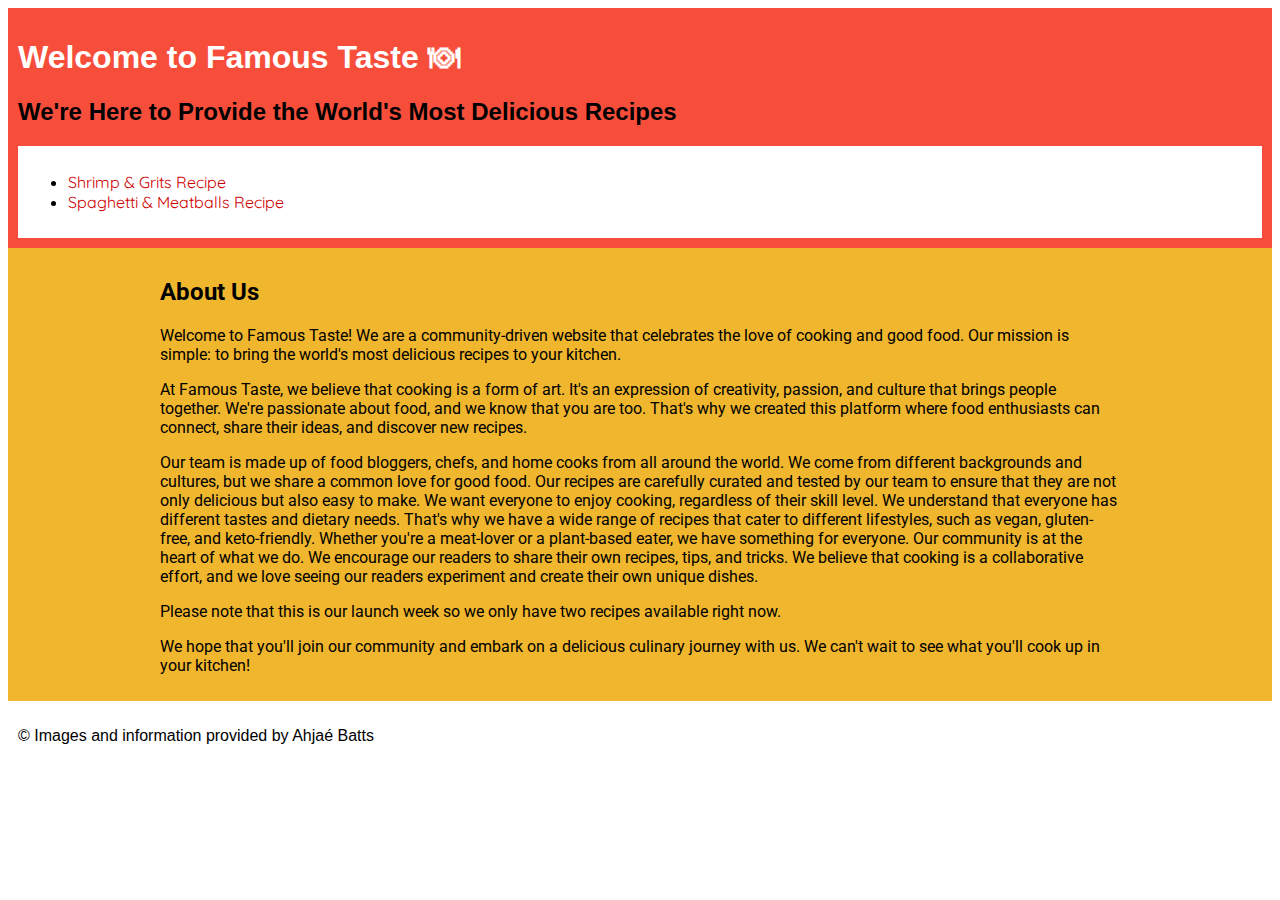
<file: index.html>
<!DOCTYPE html>
<html lang="en">
    <head>
      <link rel="stylesheet" href="css/style.css">
        <meta charset="UTF-8">
        <title>Famoustaste</title>
    </head>
    <body>
    <header>
        <h1>
            Welcome to Famous Taste 🍽
        </h1>
        <h2>We're Here to Provide the World's Most Delicious Recipes</h2>
        <nav>
          <ul>
            <li><a href="shrimpandgrits.html">Shrimp & Grits Recipe </a></li>
            <li><a href="spaghettiandmeatballs.html">Spaghetti & Meatballs Recipe </a></li>
          </ul>
        </nav>
      </header> 
      <main>
        <div class="content">
        <h2>
            About Us
        </h2>
        <p>Welcome to Famous Taste! We are a community-driven website that celebrates the love of cooking and good food. 
            Our mission is simple: to bring the world's most delicious recipes to your kitchen.</p>
        <p>At Famous Taste, we believe that cooking is a form of art. It's an expression of creativity, passion, and culture that brings people together. 
            We're passionate about food, and we know that you are too. That's why we created this platform where food enthusiasts can connect, share their ideas, 
            and discover new recipes. </p>
        <p>Our team is made up of food bloggers, chefs, and home cooks from all around the world. We come from different backgrounds and cultures, but we 
            share a common love for good food. Our recipes are carefully curated and tested by our team to ensure that they are not only delicious but also easy to 
            make. We want everyone to enjoy cooking, regardless of their skill level. We understand that everyone has different tastes and dietary needs. That's why 
            we have a wide range of recipes that cater to different lifestyles, such as vegan, gluten-free, and keto-friendly. Whether you're a meat-lover or 
            a plant-based eater, we have something for everyone. Our community is at the heart of what we do. We encourage our readers to share their own recipes, tips, 
            and tricks. We believe that cooking is a collaborative effort, and we love seeing our readers experiment and create their own unique dishes.</p>
        <p>Please note that this is our launch week so we only have two recipes available right now.</p>
        <p>We hope that you'll join our community and embark on a delicious culinary journey with us. We can't wait to see what you'll cook up in your kitchen!</p>
    </div>
    </main>
      <footer>
        <p>&copy; Images and information provided by Ahjaé Batts</p>
      </footer>
</body>
</html>
</file>
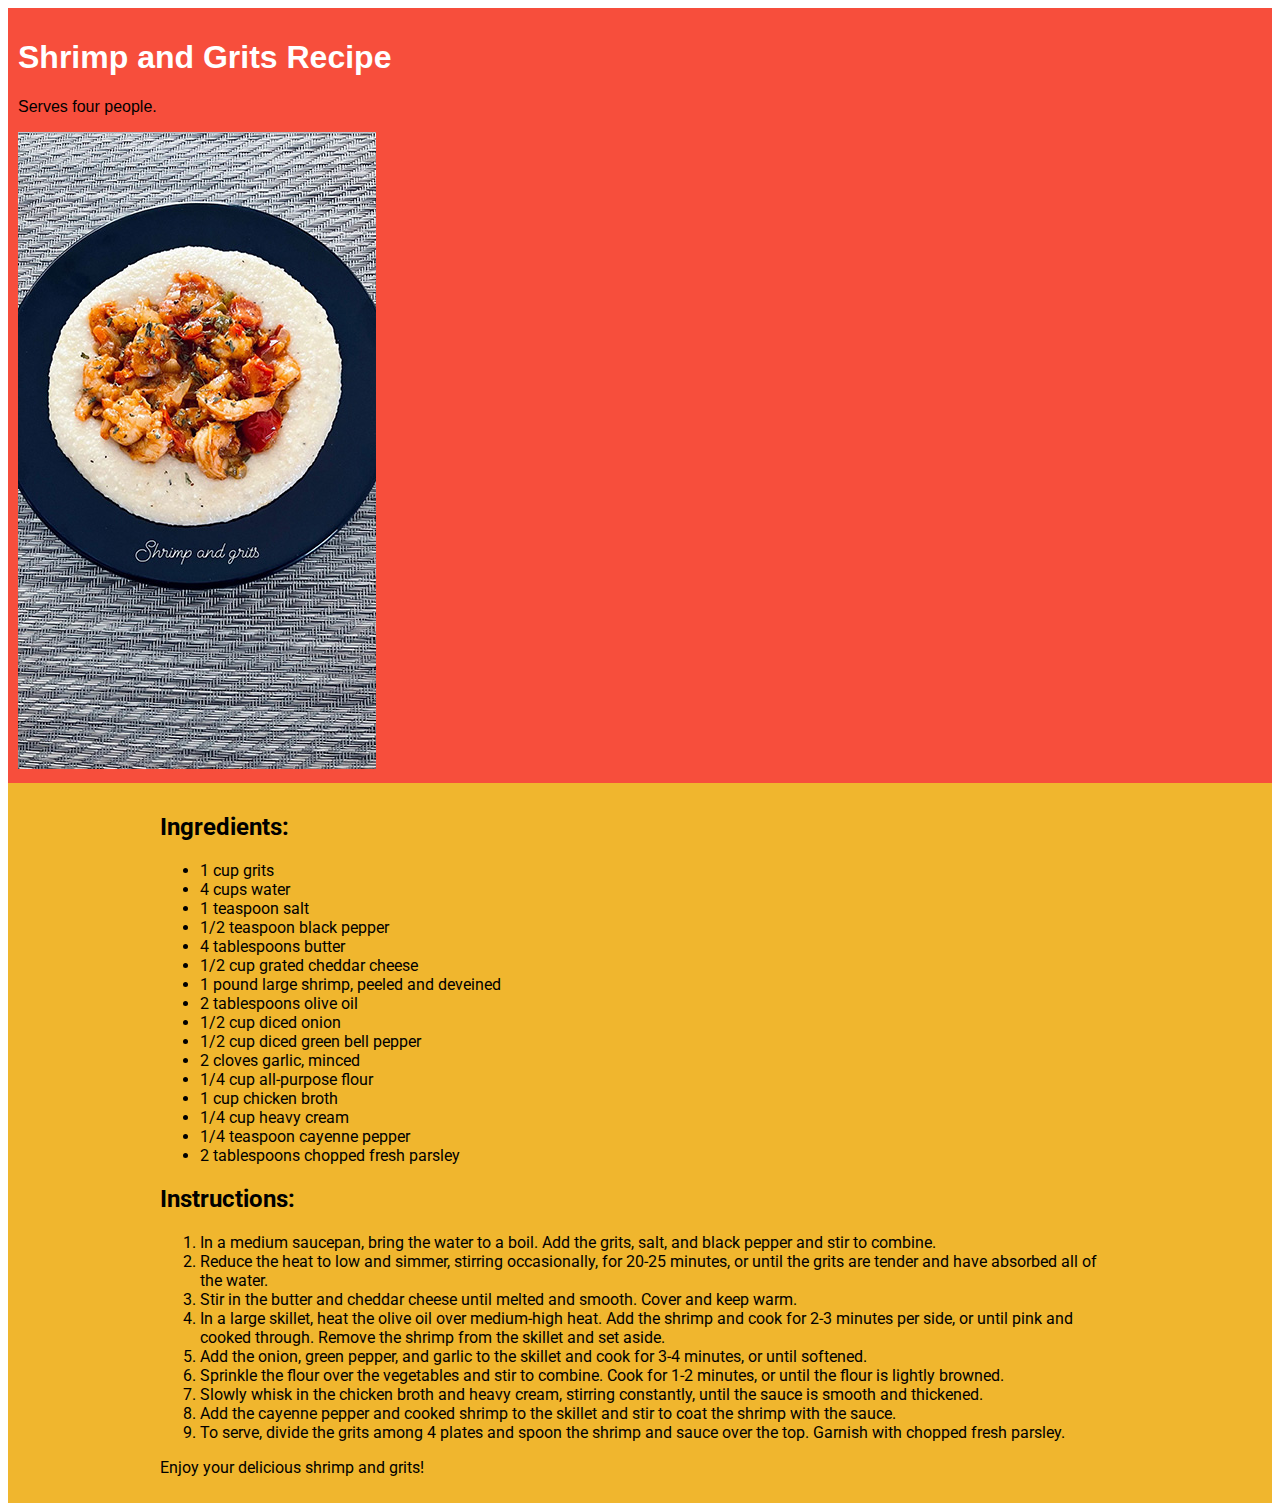
<file: shrimpandgrits.html>
<!DOCTYPE html>
<html lang="en">
    <head>
      <link rel="stylesheet" href="css/style.css">
        <meta charset="UTF-8">
	    <title>Shrimp and Grits Recipe</title>
    </head>
    <body>
    <header> 
	    <h1>Shrimp and Grits Recipe</h1>
        <p>Serves four people.</p>
        <img src="images/cookedshrimpandgrits.jpg" alt="Cooked Shrimp and Grits">
    </header>
    <main> 
    <div class="content">
	<h2>Ingredients:</h2>
	<ul>
		<li>1 cup grits</li>
		<li>4 cups water</li>
		<li>1 teaspoon salt</li>
		<li>1/2 teaspoon black pepper</li>
		<li>4 tablespoons butter</li>
		<li>1/2 cup grated cheddar cheese</li>
		<li>1 pound large shrimp, peeled and deveined</li>
		<li>2 tablespoons olive oil</li>
		<li>1/2 cup diced onion</li>
		<li>1/2 cup diced green bell pepper</li>
		<li>2 cloves garlic, minced</li>
		<li>1/4 cup all-purpose flour</li>
		<li>1 cup chicken broth</li>
		<li>1/4 cup heavy cream</li>
		<li>1/4 teaspoon cayenne pepper</li>
		<li>2 tablespoons chopped fresh parsley</li>
	</ul>
	<h2>Instructions:</h2>
	<ol>
		<li>In a medium saucepan, bring the water to a boil. Add the grits, salt, and black pepper and stir to combine.</li>
		<li>Reduce the heat to low and simmer, stirring occasionally, for 20-25 minutes, or until the grits are tender and have absorbed all of the water.</li>
		<li>Stir in the butter and cheddar cheese until melted and smooth. Cover and keep warm.</li>
		<li>In a large skillet, heat the olive oil over medium-high heat. Add the shrimp and cook for 2-3 minutes per side, or until pink and cooked through. Remove the shrimp from the skillet and set aside.</li>
		<li>Add the onion, green pepper, and garlic to the skillet and cook for 3-4 minutes, or until softened.</li>
		<li>Sprinkle the flour over the vegetables and stir to combine. Cook for 1-2 minutes, or until the flour is lightly browned.</li>
		<li>Slowly whisk in the chicken broth and heavy cream, stirring constantly, until the sauce is smooth and thickened.</li>
		<li>Add the cayenne pepper and cooked shrimp to the skillet and stir to coat the shrimp with the sauce.</li>
		<li>To serve, divide the grits among 4 plates and spoon the shrimp and sauce over the top. Garnish with chopped fresh parsley.</li>
	</ol>
	<p>Enjoy your delicious shrimp and grits!</p>
    </div>
    </main>
</body>
</html>
</file>
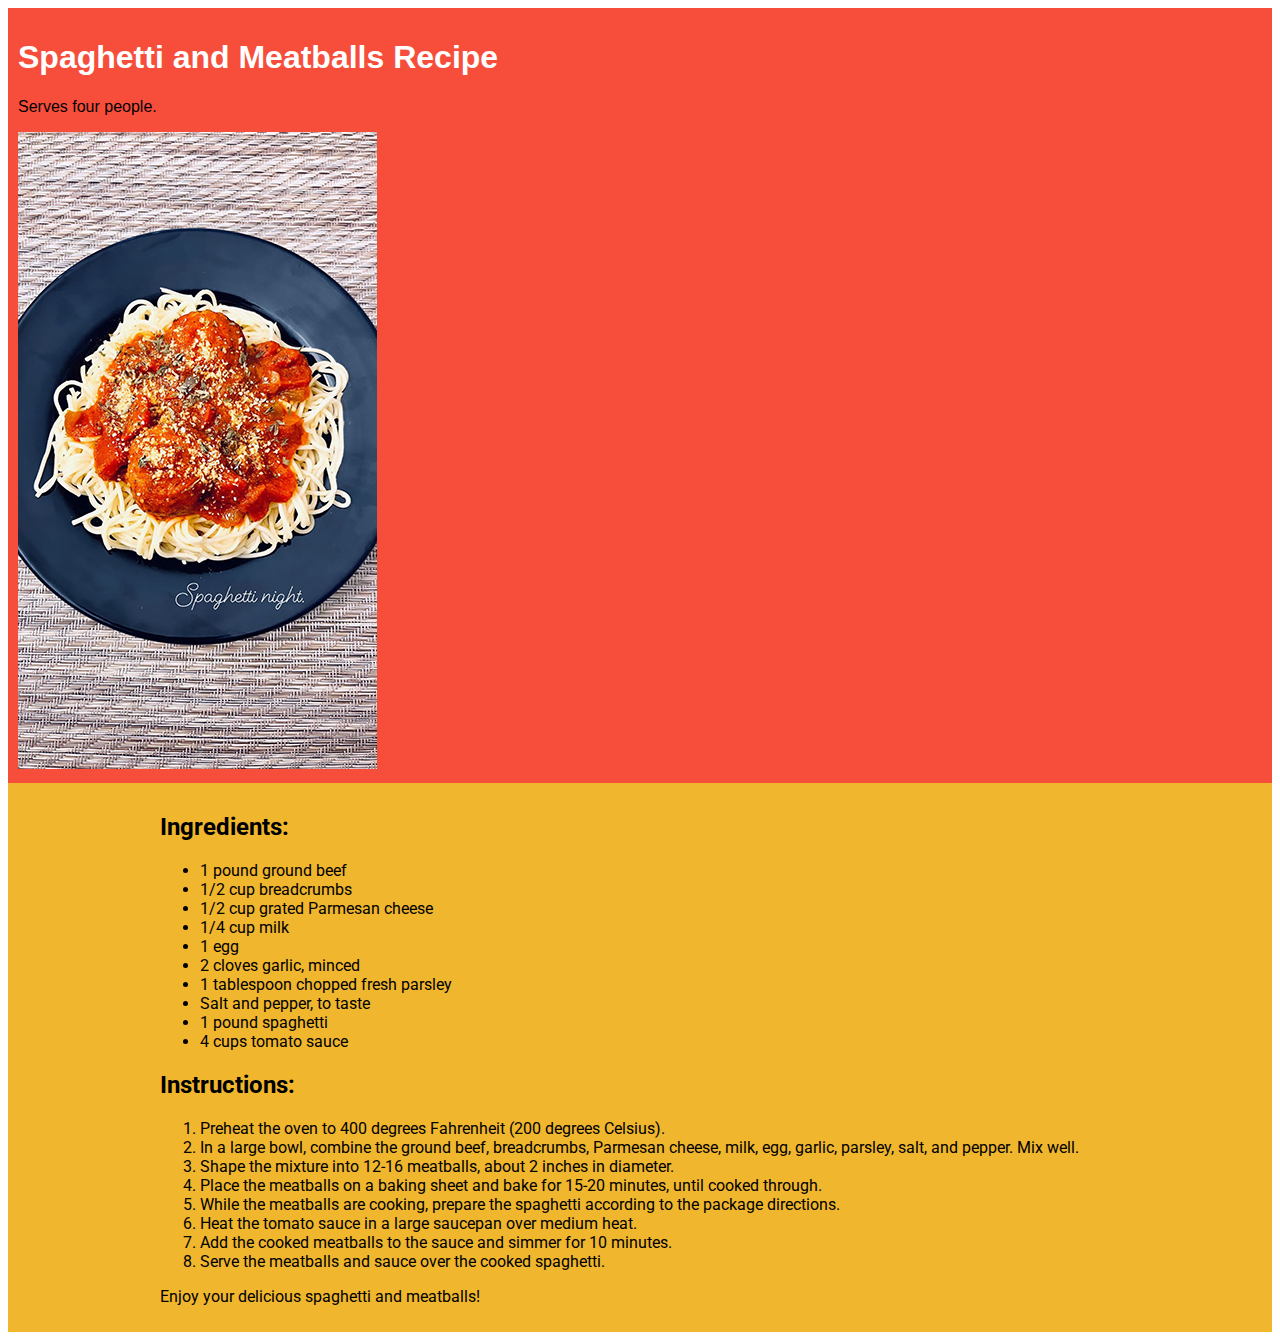
<file: spaghettiandmeatballs.html>
<!DOCTYPE html>
<html lang="en">
    <head>
      <link rel="stylesheet" href="css/style.css">
        <meta charset="UTF-8">
        <title>Spaghetti and Meatballs Recipe</title>
</head>
<body>
<header>
	<h1>Spaghetti and Meatballs Recipe</h1>
    <p>Serves four people.</p>
    <img src="images/cookedspaghettiandmeatballs.jpg" alt="Cooked Spaghetti and Meatballs">
</header>
<main> 
    <div class="content">
	<h2>Ingredients:</h2>
	<ul>
		<li>1 pound ground beef</li>
		<li>1/2 cup breadcrumbs</li>
		<li>1/2 cup grated Parmesan cheese</li>
		<li>1/4 cup milk</li>
		<li>1 egg</li>
		<li>2 cloves garlic, minced</li>
		<li>1 tablespoon chopped fresh parsley</li>
		<li>Salt and pepper, to taste</li>
		<li>1 pound spaghetti</li>
		<li>4 cups tomato sauce</li>
	</ul>
	<h2>Instructions:</h2>
	<ol>
		<li>Preheat the oven to 400 degrees Fahrenheit (200 degrees Celsius).</li>
		<li>In a large bowl, combine the ground beef, breadcrumbs, Parmesan cheese, milk, egg, garlic, parsley, salt, and pepper. Mix well.</li>
		<li>Shape the mixture into 12-16 meatballs, about 2 inches in diameter.</li>
		<li>Place the meatballs on a baking sheet and bake for 15-20 minutes, until cooked through.</li>
		<li>While the meatballs are cooking, prepare the spaghetti according to the package directions.</li>
		<li>Heat the tomato sauce in a large saucepan over medium heat.</li>
		<li>Add the cooked meatballs to the sauce and simmer for 10 minutes.</li>
		<li>Serve the meatballs and sauce over the cooked spaghetti.</li>
	</ol>
    <p>Enjoy your delicious spaghetti and meatballs!</p>
    </div>
</main>
</body>
</html>
</file>
<file: css/style.css>
@import url('https://fonts.googleapis.com/css2?family=Quicksand:wght@400&family=Roboto&display=swap');

body {
  font-family: 'Roboto', 'Helvetica', Arial, sans-serif;
}

h1 {
  color: #ffffff;
}

p {
  color: rgb(0, 0, 0);
}

a {
  color: hsl(0, 0%, 25%);
  text-decoration: none;
}

a:link {
  color: #CC0000;
 }
 a:visited {
  color: #1f18a3;
 }
 a:hover {
  color: #6b0a73;
  text-decoration: underline;
 }
 a:active {
  color: #87b330;
 }

.box {
  margin: 10px;
  padding: 20px;
  border: 1px solid #cccccc;
}

.text {
  max-width: 60ch;
  overflow-wrap: break-word;
}

.grid-container {
  display: grid;
  grid-template-rows: auto 1fr auto;
  grid-template-columns: 200px 1fr;
  grid-gap: 20px;
}

header {
  grid-area: 1 / 1 / 2 / 3;
  background-color: #f74e3c;
  padding: 10px;
  font-family: 'Arial', sans-serif;
}

nav {
  grid-area: 2 / 1 / 3 / 2;
  background-color: #ffffff;
  color: #000000;
  padding: 10px;
  font-family: 'Quicksand', sans-serif;
}

.content {
  max-width: 960px;
  word-wrap: break-word;
  margin: 0 auto;
}

main {
  grid-area: 2 / 2 / 3 / 3;
  background-color: #f0b62e;
  padding: 10px;
}

footer {
  grid-area: 3 / 1 / 4 / 3;
  background-color: #ffffff;
  padding: 10px;
  font-family: 'Arial', sans-serif;
}
</file>
